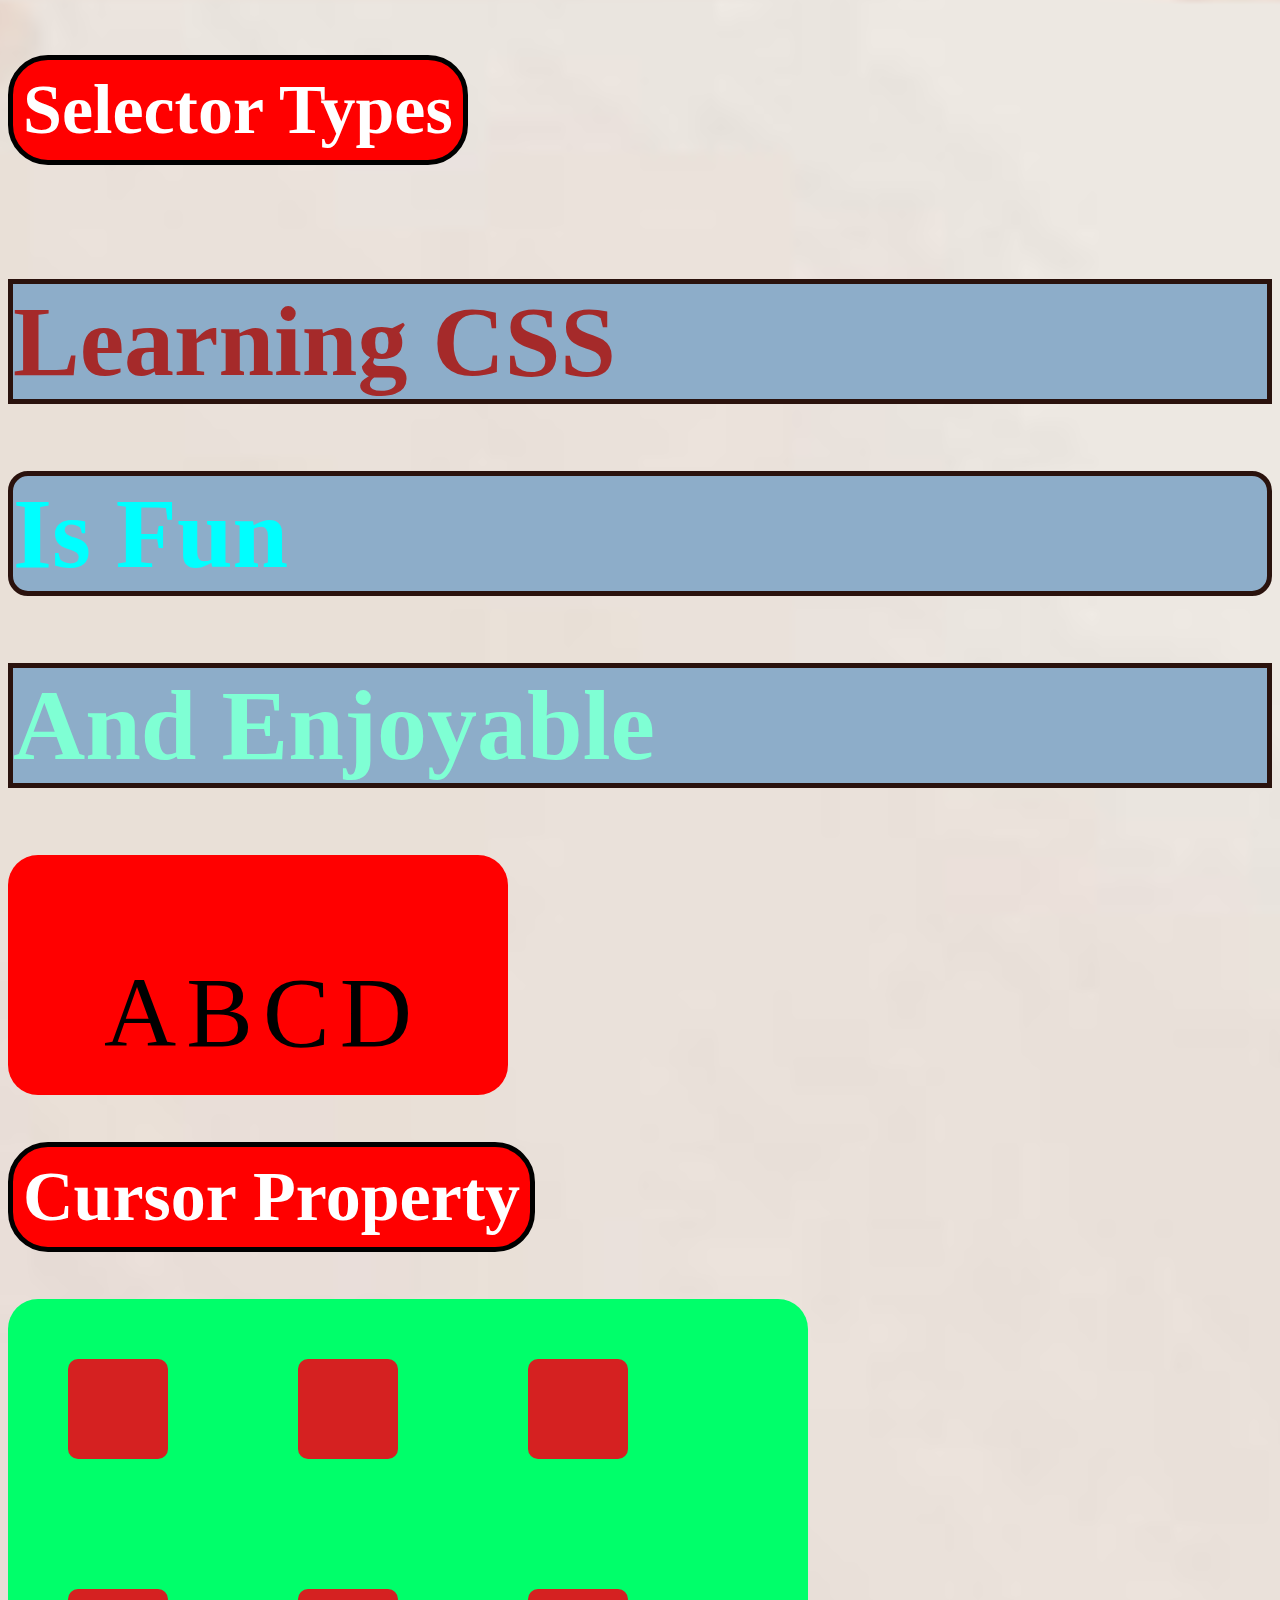
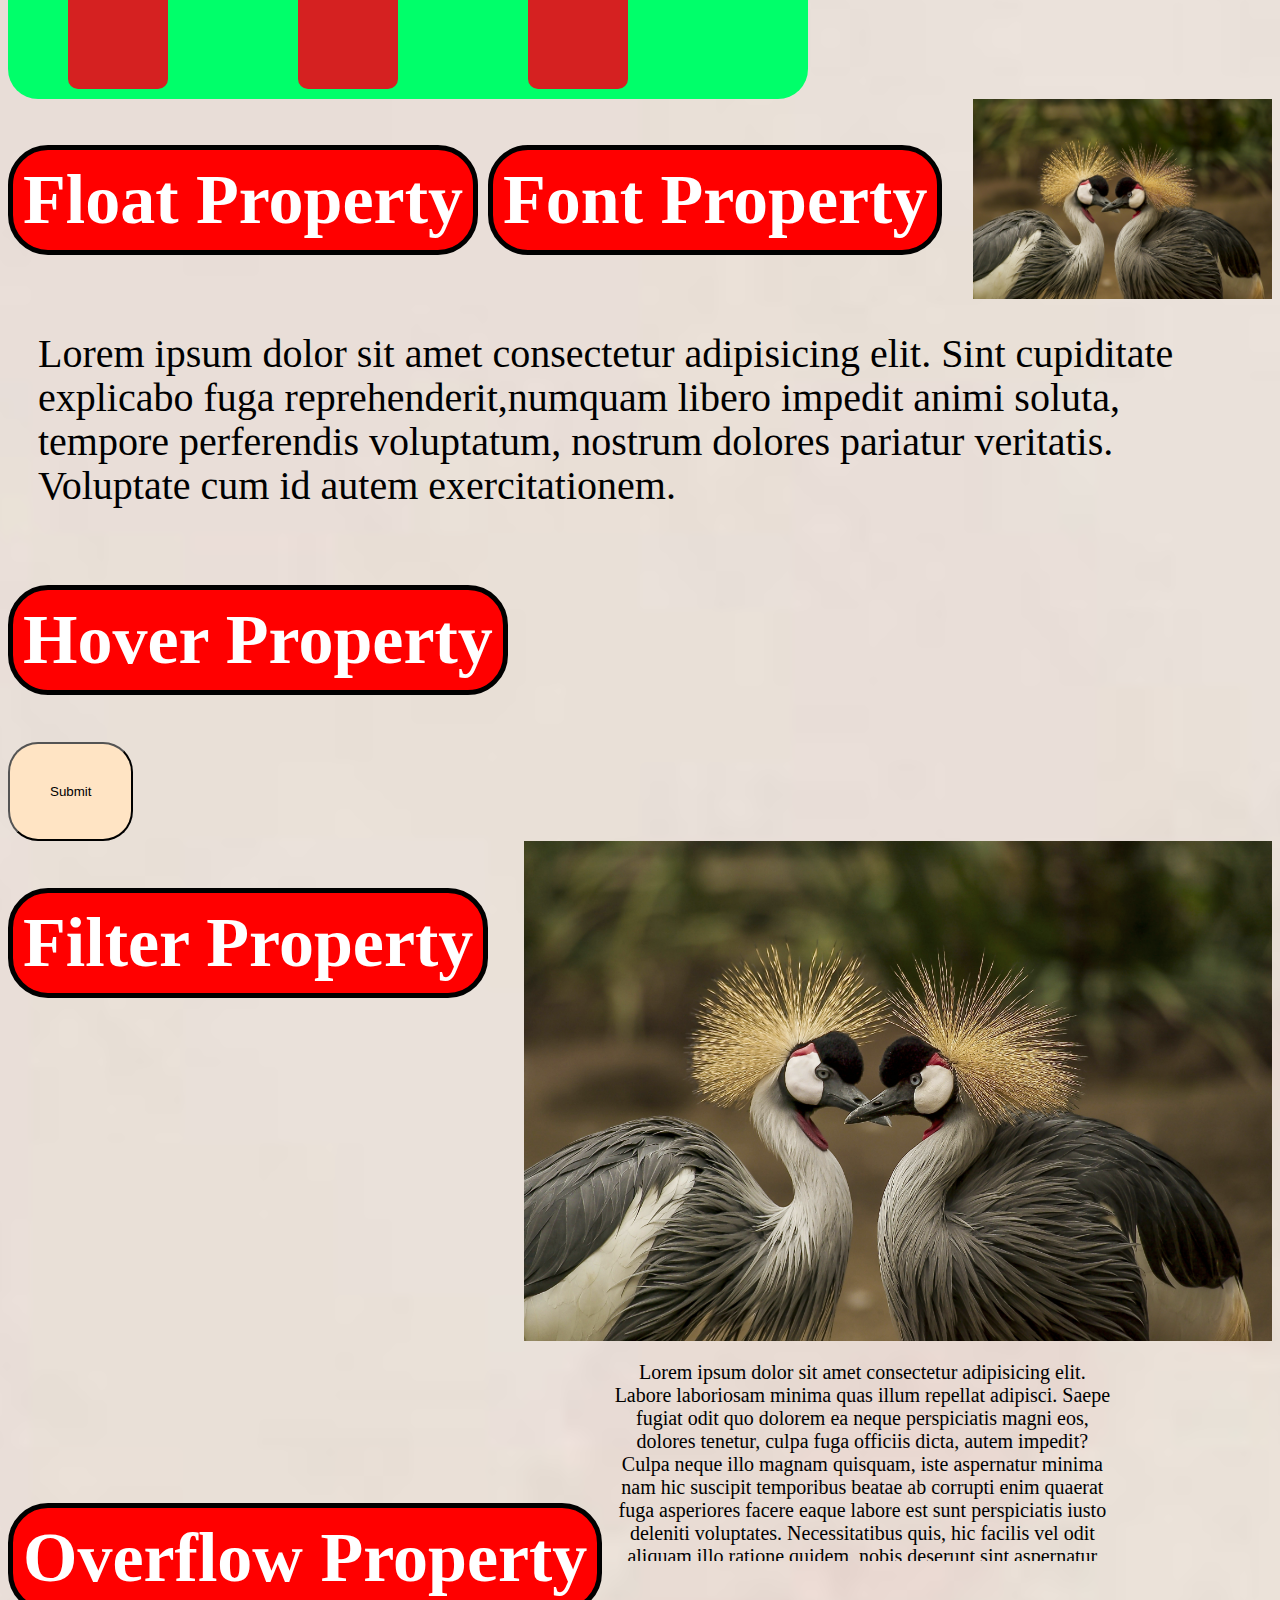
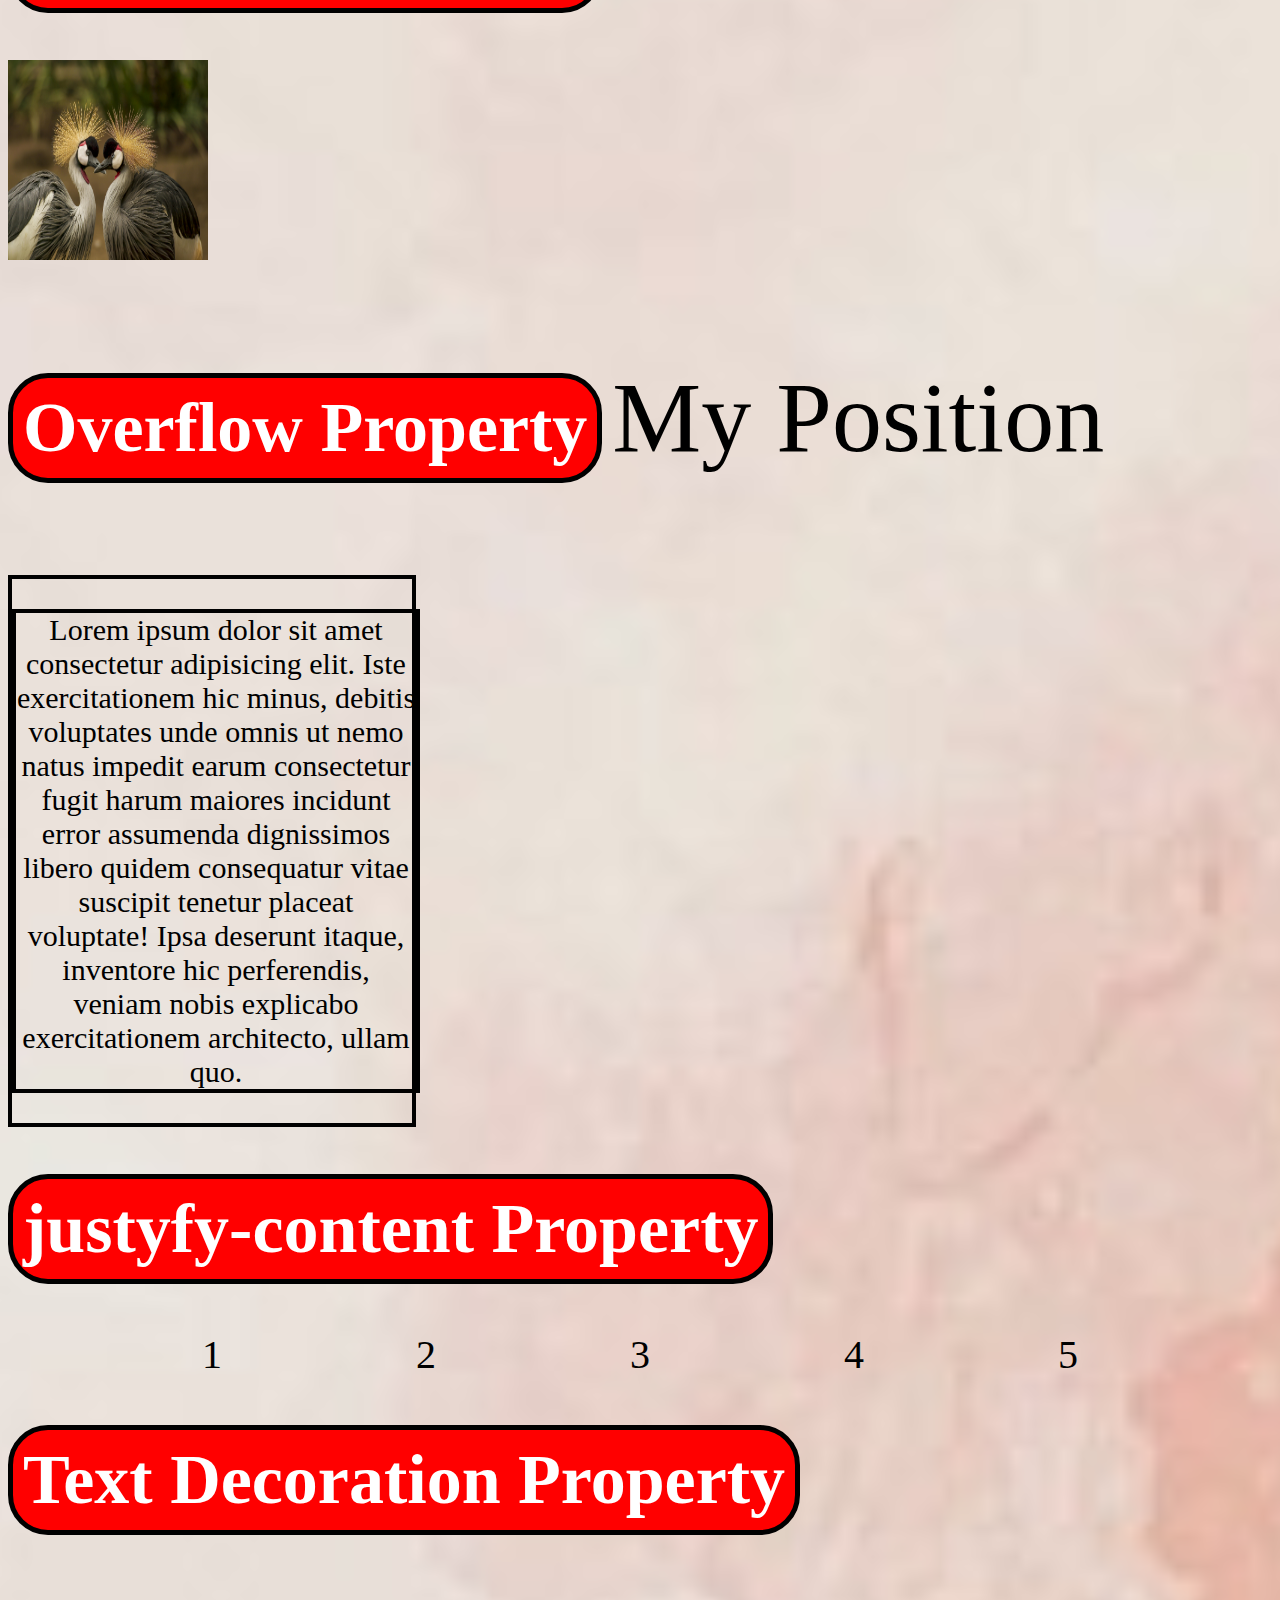
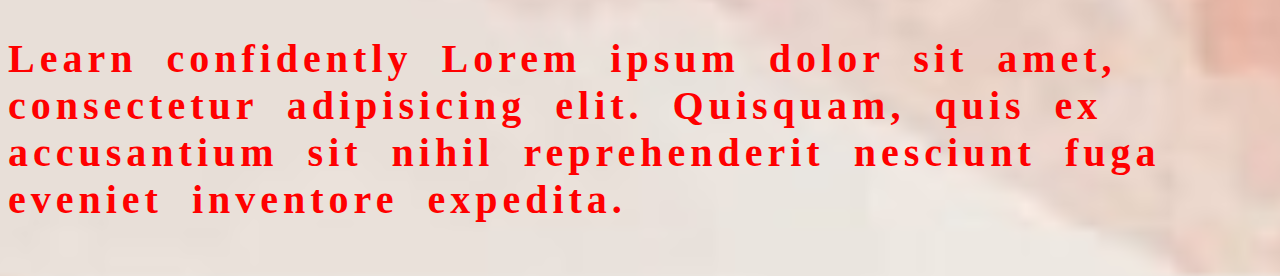
<file: CSS/Index.html>
<!DOCTYPE html>
<html lang="en">

<head>
    <meta charset="UTF-8">
    <meta name="viewport" content="width=device-width, initial-scale=1.0">
    <link rel="stylesheet" href="style.css">
    <title>CSS.COM</title>
</head>

<body>
    <H1 class="heading">Selector Types</H1>

    <h1>Learning CSS</h1>
    <h1 class="fun">Is Fun</h1>
    <h1 id="content">And Enjoyable</h1>

    <div class="div">
        <p>A</p>
        <p>B</p>
        <p>C</p>
        <p>D</p>
    </div>
    <H1 class="heading">Cursor Property</H1>

    <div class="cursor">
        <div class="cursorType" style="cursor: alias;"></div>
        <div class="cursorType" style="cursor: all-scroll;"></div>
        <div class="cursorType" style="cursor: cell;"></div>
        <div class="cursorType" style="cursor: col-resize;"></div>
        <div class="cursorType" style="cursor: crosshair;"></div>
        <div class="cursorType" style="cursor: grab;"></div>
    </div>

    <H1 class="heading">Float Property</H1>

    <img src="asset/2.jpg" alt="" height="200px" height="200px">

    <H1 class="heading">Font Property</H1>

    <p id="para">Lorem ipsum dolor sit amet consectetur adipisicing elit. Sint cupiditate explicabo fuga
        reprehenderit,numquam libero impedit animi soluta, tempore perferendis voluptatum, nostrum dolores pariatur
        veritatis.
        Voluptate cum id autem exercitationem.</p>

    <H1 class="heading">Hover Property</H1>

    <button id="btn">Submit</button>

    <H1 class="heading">Filter Property</H1>

    <img src="asset/2.jpg" class="image">

    <H1 class="heading">Overflow Property</H1>
    <p class="overflow">Lorem ipsum dolor sit amet consectetur adipisicing elit. Labore laboriosam minima quas illum
        repellat adipisci.
        Saepe fugiat odit quo dolorem ea neque perspiciatis magni eos, dolores tenetur, culpa fuga officiis dicta, autem
        impedit? Culpa neque illo magnam quisquam, iste aspernatur minima nam hic suscipit temporibus beatae ab corrupti
        enim quaerat fuga asperiores facere eaque labore est sunt perspiciatis iusto deleniti voluptates. Necessitatibus
        quis, hic facilis vel odit aliquam illo ratione quidem, nobis deserunt sint aspernatur tempora molestiae soluta
        mollitia dolor similique incidunt quisquam? Non unde, voluptates inventore nulla, qui rerum repudiandae expedita
        nemo ratione quia officiis vitae laborum amet eum.</p>
    <div class="overflow2"><img src="asset/2.jpg" class="overflow2"></div>

    <H1 class="heading">Overflow Property</H1>
    <p>My Position</p>
    <div class="wordrap">
        <p class="wordrap">Lorem ipsum dolor sit amet consectetur adipisicing elit. Iste exercitationem hic minus,
            debitis
            voluptates unde
            omnis ut nemo natus impedit earum consectetur fugit harum maiores incidunt error assumenda dignissimos
            libero
            quidem consequatur vitae suscipit tenetur placeat voluptate! Ipsa deserunt itaque, inventore hic
            perferendis,
            veniam nobis explicabo exercitationem architecto, ullam quo.</p>
    </div>
    <H1 class="heading">justyfy-content Property</H1>
    <div class="justyfy">
        <div>1</div>
        <div>2</div>
        <div>3</div>
        <div>4</div>
        <div>5</div>
    </div>

    <H1 class="heading">Text Decoration Property</H1>
    <h4 class="text">Learn confidently Lorem ipsum dolor sit amet, consectetur adipisicing elit. Quisquam, quis ex
        accusantium sit nihil reprehenderit nesciunt fuga eveniet inventore expedita. </h4>
</body>

</html>
</file>
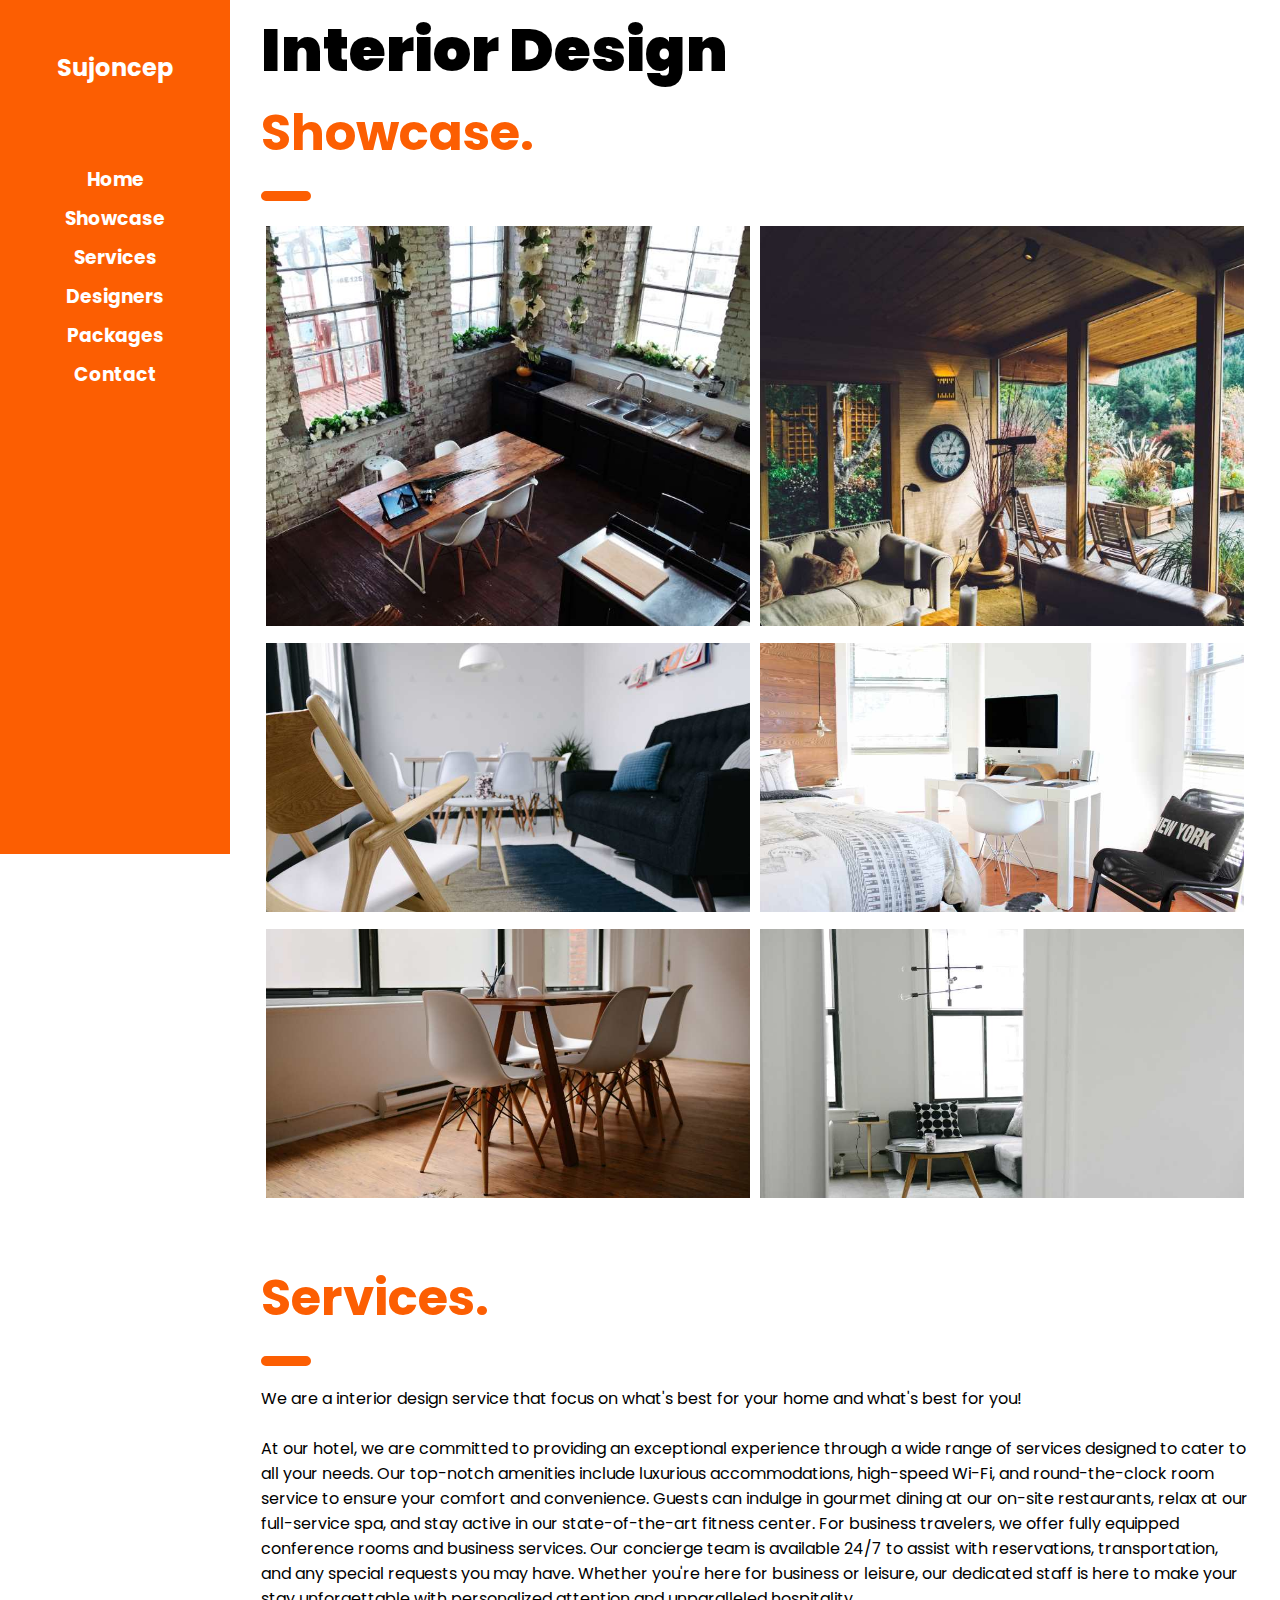
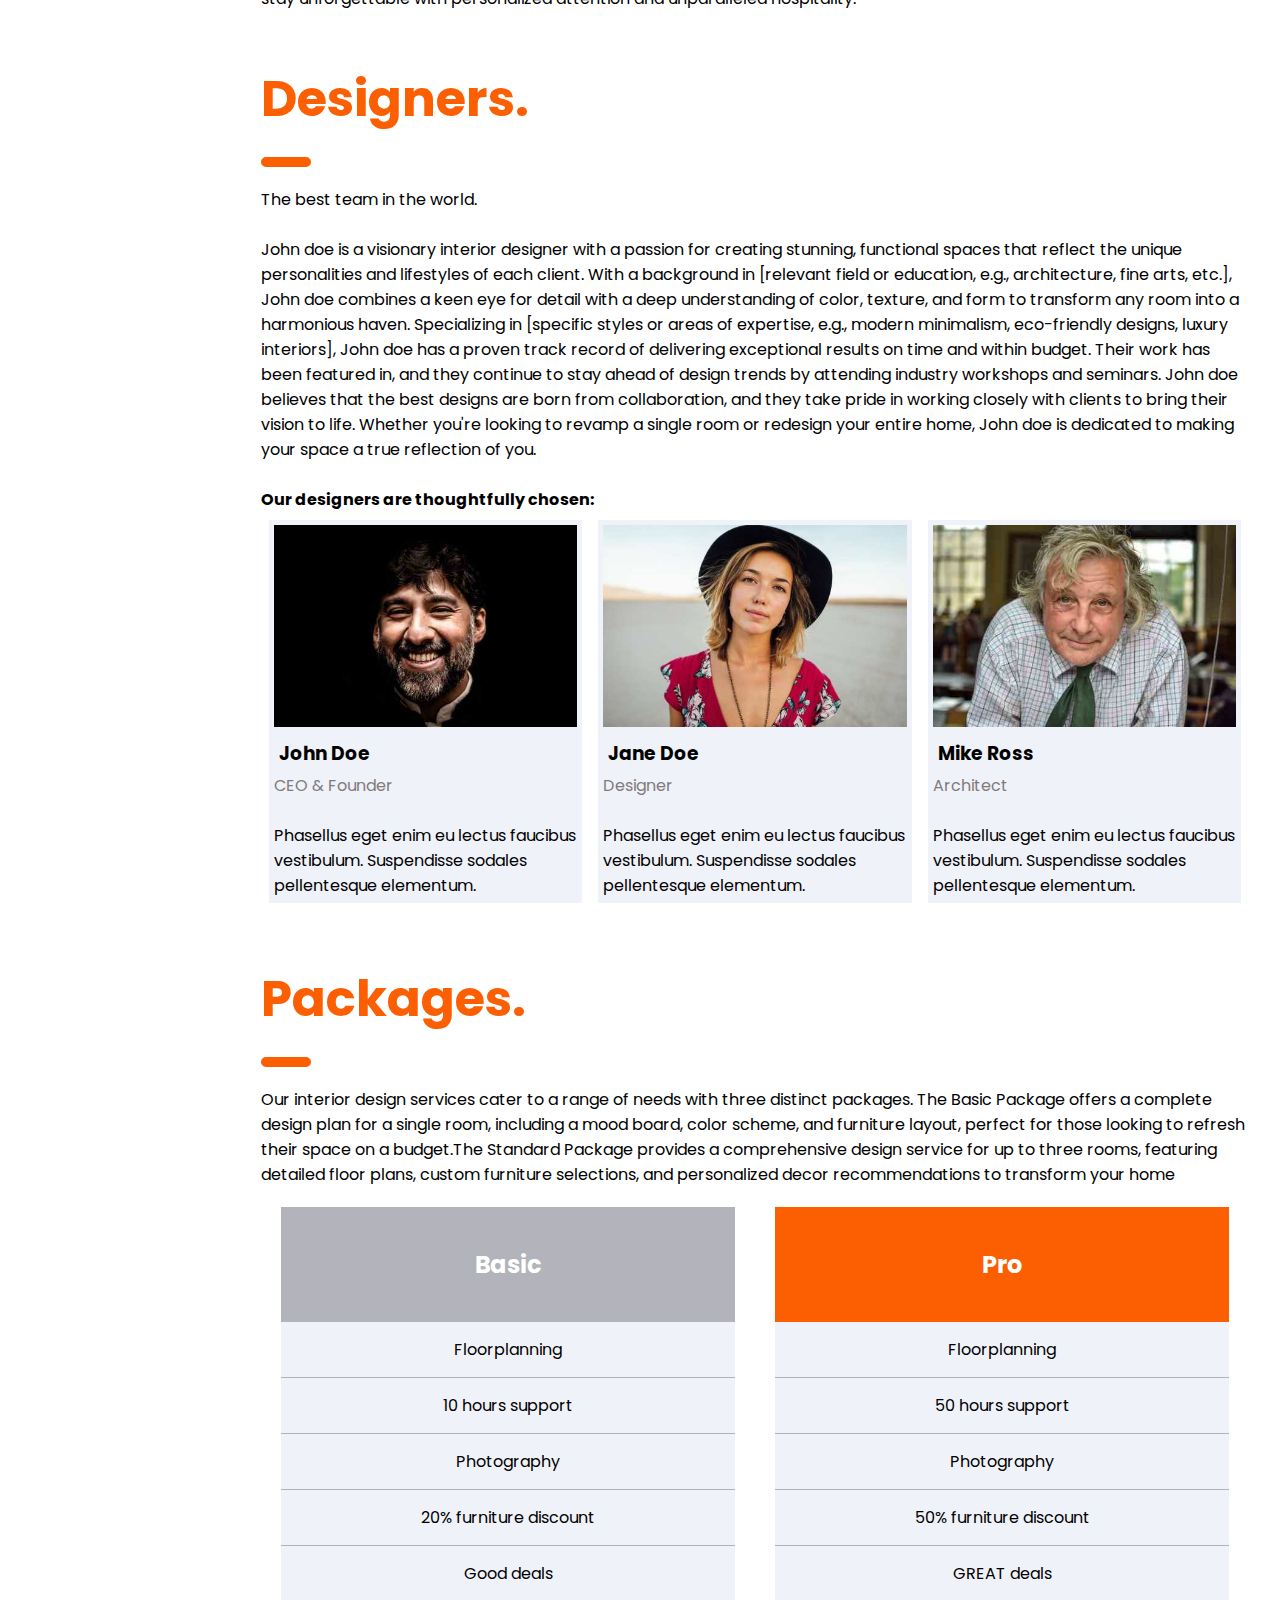
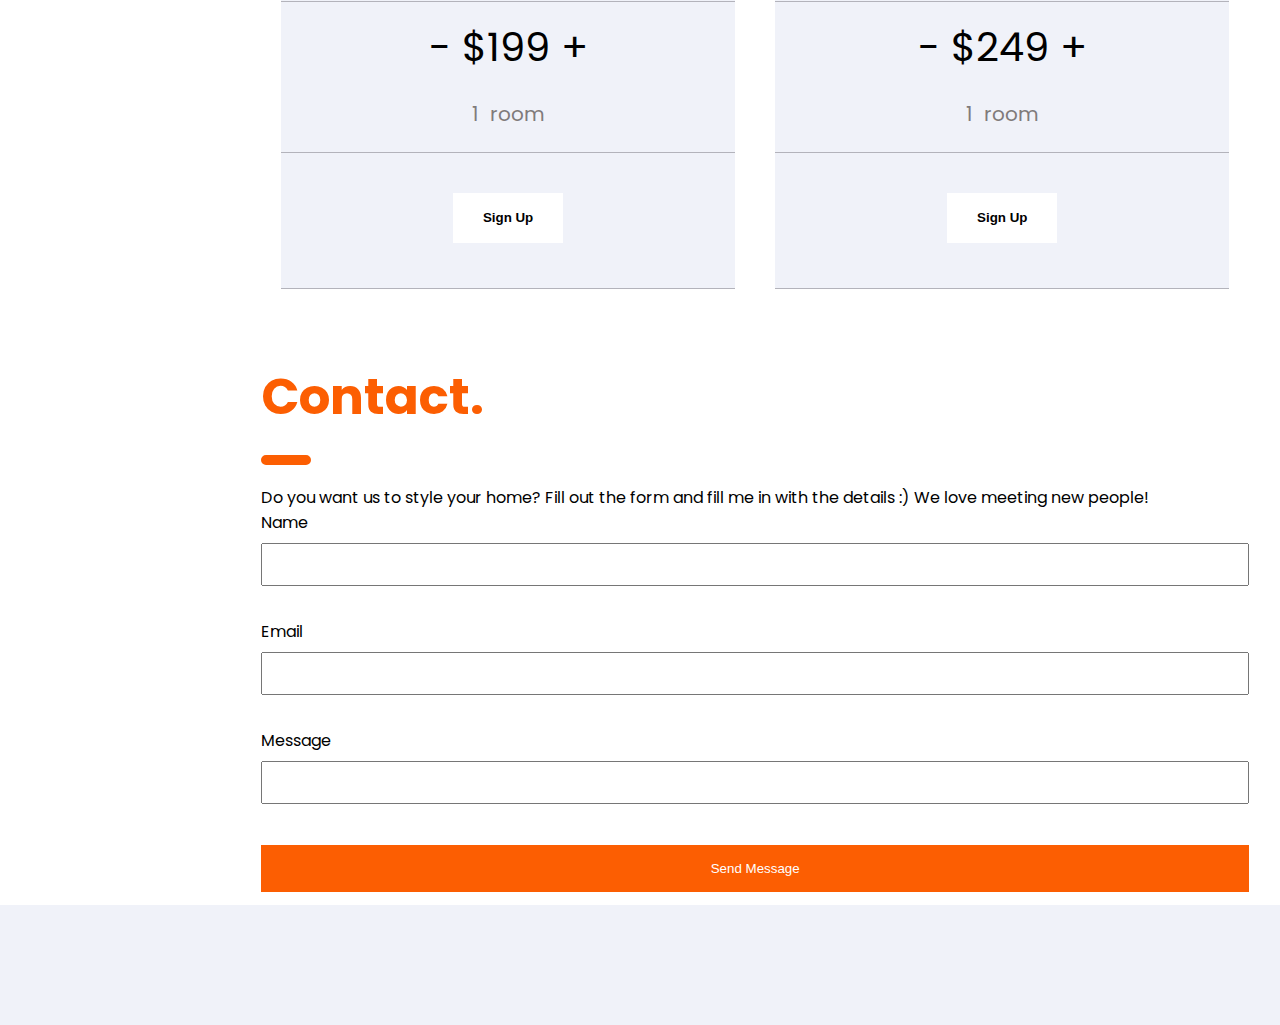
<file: ExamWeek-01/index.html>
<!DOCTYPE html>
<html lang="en">

<head>
    <meta charset="UTF-8" />
    <meta name="viewport" content="width=device-width, initial-scale=1.0" />
    <title>Interior Design</title>
    <link rel="stylesheet" href="style.css" />
    <link rel="icon" href="images/icon.png" type="icon" />
</head>

<body>
    <!-- Navigation Section -->
    <div class="flex-container">
        <div class="left-flex">
            <ul>
                <a href="https://www.linkedin.com/in/sujoncep/" target="_blank">
                    <h2 id="sujon">Sujoncep</h2>
                </a>
                <div class="gap"></div>
                <br />

                <li><a href="">
                        <h3>Home</h3>
                    </a></li>
                <li><a href="#show">
                        <h3>Showcase</h3>
                    </a></li>
                <li><a href="#serv">
                        <h3>Services</h3>
                    </a></li>
                <li><a href="#des">
                        <h3>Designers</h3>
                    </a></li>
                <li><a href="#pack">
                        <h3>Packages</h3>
                    </a></li>
                <li><a href="#con">
                        <h3>Contact</h3>
                    </a></li>
            </ul>
        </div>
        <!-- Main Content Section -->
        <div class="main-flex">
            <h1 class="heading"><b>Interior Design</b></h1>

            <div class="showcase-container" id="show">
                <h1>Showcase.</h1>
                <hr />
                <div class="gap"></div>
                <div class="row">
                    <div class="col">
                        <img src="images/showcase-01.jpg" style="width: 100%" />
                    </div>
                    <div class="col">
                        <img src="images/showcase-02.jpg" style="width: 100%" />
                    </div>
                </div>
                <div class="row">
                    <div class="col">
                        <img src="images/showcase-03.jpg" style="width: 100%" />
                    </div>
                    <div class="col">
                        <img src="images/showcase-04.jpg" style="width: 100%" />
                    </div>
                </div>
                <div class="row">
                    <div class="col">
                        <img src="images/showcase-05.jpg" style="width: 100%" />
                    </div>
                    <div class="col">
                        <img src="images/showcase-06.jpg" style="width: 100%" />
                    </div>
                </div>
                <div class="gap"></div>
            </div>
            <!-- Services Section -->
            <div class="service" id="serv">
                <h1>Services.</h1>
                <hr />
                <div class="gap"></div>
                <p>
                    We are a interior design service that focus on what's best for your
                    home and what's best for you!
                </p> <br>
                <p>
                    At our hotel, we are committed to providing an exceptional experience through a wide range of
                    services designed to cater to all your needs. Our top-notch amenities include luxurious
                    accommodations, high-speed Wi-Fi, and round-the-clock room
                    service to ensure your comfort and convenience. Guests can indulge in gourmet dining at our on-site
                    restaurants, relax
                    at our full-service spa, and stay active in our state-of-the-art fitness center. For business
                    travelers, we offer fully
                    equipped conference rooms and business services. Our concierge team is available 24/7 to assist with
                    reservations,
                    transportation, and any special requests you may have. Whether you're here for business or leisure,
                    our dedicated staff
                    is here to make your stay unforgettable with personalized attention and unparalleled hospitality.

                </p>
                <div class="gap"></div>
            </div>
            <!-- Designers Section -->
            <div class="designers" id="des">
                <h1>Designers.</h1>
                <hr />
                <div class="gap"></div>
                <p>The best team in the world.</p> <br>
                <p>
                    John doe is a visionary interior designer with a passion for creating stunning, functional spaces
                    that reflect
                    the unique personalities and lifestyles of each client. With a background in [relevant field or
                    education, e.g.,
                    architecture, fine arts, etc.], John doe combines a keen eye for detail with a deep understanding of
                    color,
                    texture, and form to transform any room into a harmonious haven. Specializing in [specific styles or
                    areas of expertise,
                    e.g., modern minimalism, eco-friendly designs, luxury interiors], John doe has a proven track record
                    of
                    delivering exceptional results on time and within budget. Their work has been featured in, and
                    they continue to stay ahead of design trends by attending industry workshops and seminars. John doe
                    believes
                    that the best designs are born from collaboration, and they take pride in working closely with
                    clients to bring their
                    vision to life. Whether you're looking to revamp a single room or redesign your entire home, John
                    doe is
                    dedicated to making your space a true reflection of you.
                    <br />&nbsp;<br />
                </p>
                <p>
                <h4>Our designers are thoughtfully chosen:</h4>
                </p>
                <!-- Individual designer profiles -->
                <div class="person-container">
                    <div class="row">
                        <div class="col-person">
                            <img src="images/person-01.jpg" style="width: 100%" />
                            <h3>John Doe</h3>
                            <p class="person">CEO & Founder</p><br>
                            <p>
                                Phasellus eget enim eu lectus faucibus vestibulum. Suspendisse
                                sodales pellentesque elementum.
                            </p>
                        </div>
                        <div class="col-person">
                            <img src="images/person-02.jpg" style="width: 100%" />
                            <h3>Jane Doe</h3>
                            <p class="person">Designer</p><br>
                            <p>
                                Phasellus eget enim eu lectus faucibus vestibulum. Suspendisse
                                sodales pellentesque elementum.
                            </p>
                        </div>
                        <div class="col-person">
                            <img src="images/person-03.jpg" style="width: 100%" />
                            <h3>Mike Ross</h3>
                            <p class="person">Architect</p><br>
                            <p>
                                Phasellus eget enim eu lectus faucibus vestibulum. Suspendisse
                                sodales pellentesque elementum.
                            </p>
                        </div>
                    </div>
                </div>
                <br />&nbsp;<br />
            </div>

            <!-- Packages Section -->
            <div class="packages" id="pack">
                <h1>Packages.</h1>
                <hr />
                <div class="gap"></div>
                <p>
                    Our interior design services cater to a range of needs with three distinct
                    packages. The Basic Package offers a complete
                    design plan for a single room, including a mood board, color scheme, and furniture layout, perfect
                    for those looking to
                    refresh their space on a budget.The Standard Package provides a comprehensive design service for up
                    to three rooms, featuring detailed floor plans,
                    custom furniture selections, and personalized decor recommendations to transform your home
                </p>

                <div class="package-container">
                    <div class="package-item">
                        <table>
                            <tr>
                                <th colspan="2" class="basic">
                                    <h2>Basic</h2>
                                </th>
                            </tr>
                            <tr>
                                <td>Floorplanning</td>
                            </tr>
                            <tr>
                                <td>10 hours support</td>
                            </tr>
                            <tr>
                                <td>Photography</td>
                            </tr>
                            <tr>
                                <td>20% furniture discount</td>
                            </tr>
                            <tr>
                                <td>Good deals</td>
                            </tr>
                            <tr>
                                <td>
                                    <div class="wrapper" id="calc">
                                        <span class="minus">-</span>
                                        <span class="num">$199</span>
                                        <span class="plus">+</span> <br>
                                        <span class="room-cnt">1</span>
                                        <span class="room">room</span>
                                    </div>
                                </td>
                                <!-- <td class="big-40">$ 199 <br> <h6>per room</h6></td> -->
                            </tr>
                            <tr class="footer">
                                <td colspan="2">
                                    <button class="signup-button">
                                        <h4>Sign Up</h4>
                                    </button>
                                </td>
                            </tr>
                            <tr>
                                <td>
                                    <span class="thanks"></span>
                                </td>
                            </tr>
                        </table>
                    </div>
                    <div class="package-item">
                        <table>
                            <tr>
                                <th colspan="2" class="pro">
                                    <h2>Pro</h2>
                                </th>
                            </tr>
                            <tr>
                                <td>Floorplanning</td>
                            </tr>
                            <tr>
                                <td>50 hours support</td>
                            </tr>
                            <tr>
                                <td>Photography</td>
                            </tr>
                            <tr>
                                <td>50% furniture discount</td>
                            </tr>
                            <tr>
                                <td>GREAT deals</td>
                            </tr>
                            <tr>
                                <td>
                                    <div class="wrapper" id="calc">
                                        <span class="minus2">-</span>
                                        <span class="num2">$249</span>
                                        <span class="plus2">+</span> <br>
                                        <span class="room-cnt2">1</span>
                                        <span class="room">room</span>
                                    </div>
                                </td>
                                <!-- <td class="big-40">$ 249 <br> <h6>per room</h6></td> -->
                            </tr>
                            <tr class="footer">
                                <td colspan="2">
                                    <button class="signup-button-2">
                                        <h4>Sign Up</h4>
                                    </button>
                                </td>
                            </tr>
                            <tr>
                                <td>
                                    <span class="thanks2"></span>
                                </td>
                            </tr>
                        </table>
                    </div>
                </div>
                <br />&nbsp;<br />
            </div>

            <!-- Contact Section -->
            <div class="contact" id="con">
                <h1>Contact.</h1>
                <hr />
                <div class="gap"></div>
                <p>
                    Do you want us to style your home? Fill out the form and fill me in
                    with the details :) We love meeting new people!
                </p>

                <form action="#con">
                    <label for="name">Name <br /></label>
                    <input type="text" name="name" required />
                    <br />
                    <br />
                    <label for="email">Email <br /></label>
                    <input type="email" name="email" required />
                    <br />
                    <br />
                    <label for="message">Message <br /></label>
                    <input type="text" name="message" required />
                    <br />
                    <br />
                    <input type="submit" value="Send Message" />
                </form>
            </div>
        </div>
    </div>
    <div class="foot-gap"></div>
    <script src="script.js"></script>
</body>

</html>
</file>
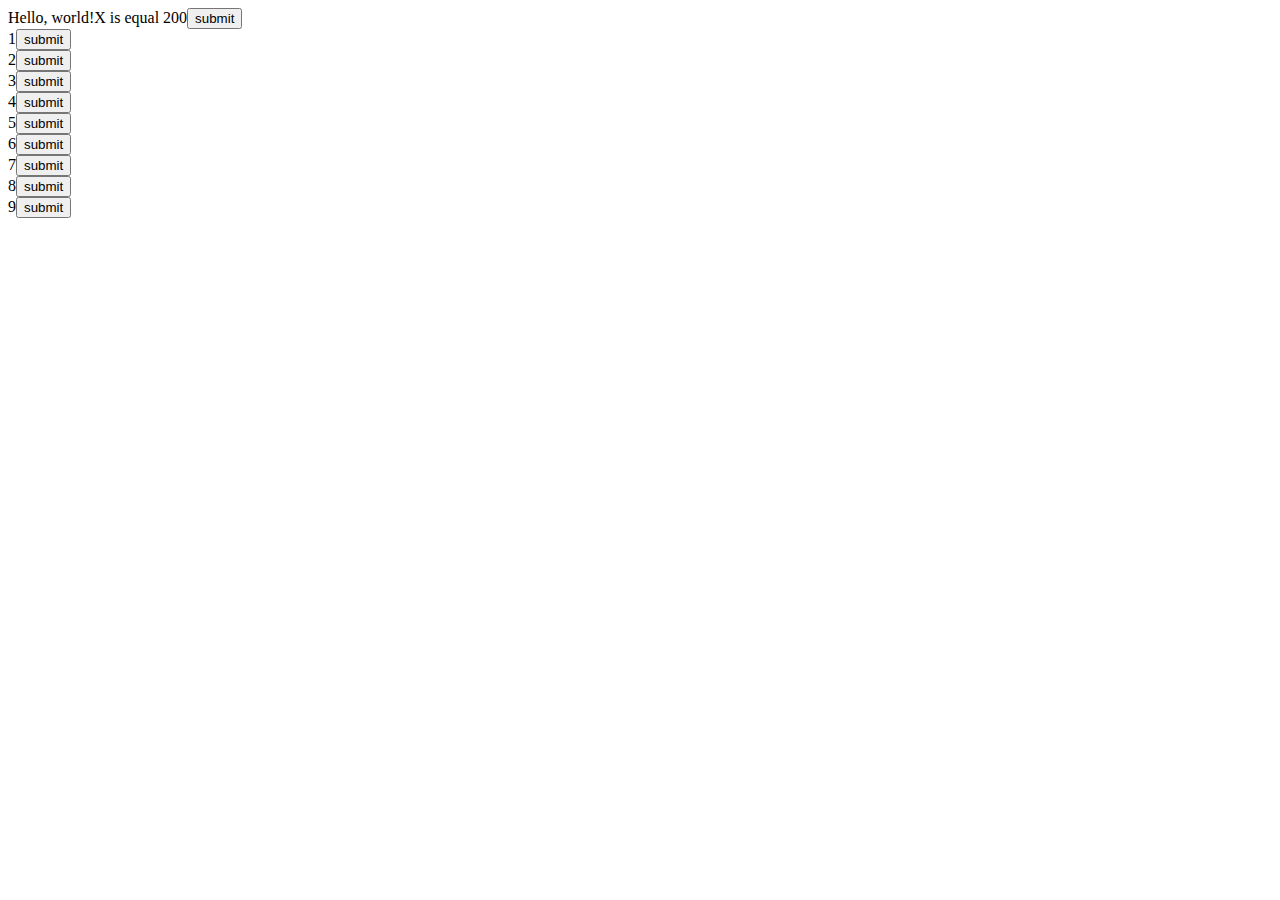
<file: JavaScript/index.html>
<!DOCTYPE html>
<html lang="en">

<head>
    <meta charset="UTF-8">
    <meta name="viewport" content="width=device-width, initial-scale=1.0">
    <title>JavaScript</title>
</head>

<body>






    <script>
        //this is single line commented out
        /* this is multiple line comment*/
        document.write("Hello, world!");
        var x = 20;
        var y = 100;
        var z = x + y;
        // document.write(z);
        //object arry contains
        var person = { name: 'John', age: 30, birth: 'Rajshahi' }
        var arr = ['dhaka', 'rajshahi', 'khulna']
        //operator
        //if-else operator
        if (x == 10) {
            document.write('X is equal 10');
        }
        else if (x == 20) {
            document.write('X is equal 20');
        }
        else {
            document.write('X is equal 30');
        }
        //switch
        switch (x) {
            case 10: document.write('hello'); break;
        }

        //loop 
        for (var i = 0; i < 10; i++) {
            document.write(i + '<button> submit </button> <br>');
        }

    </script>
</body>

</html>
</file>
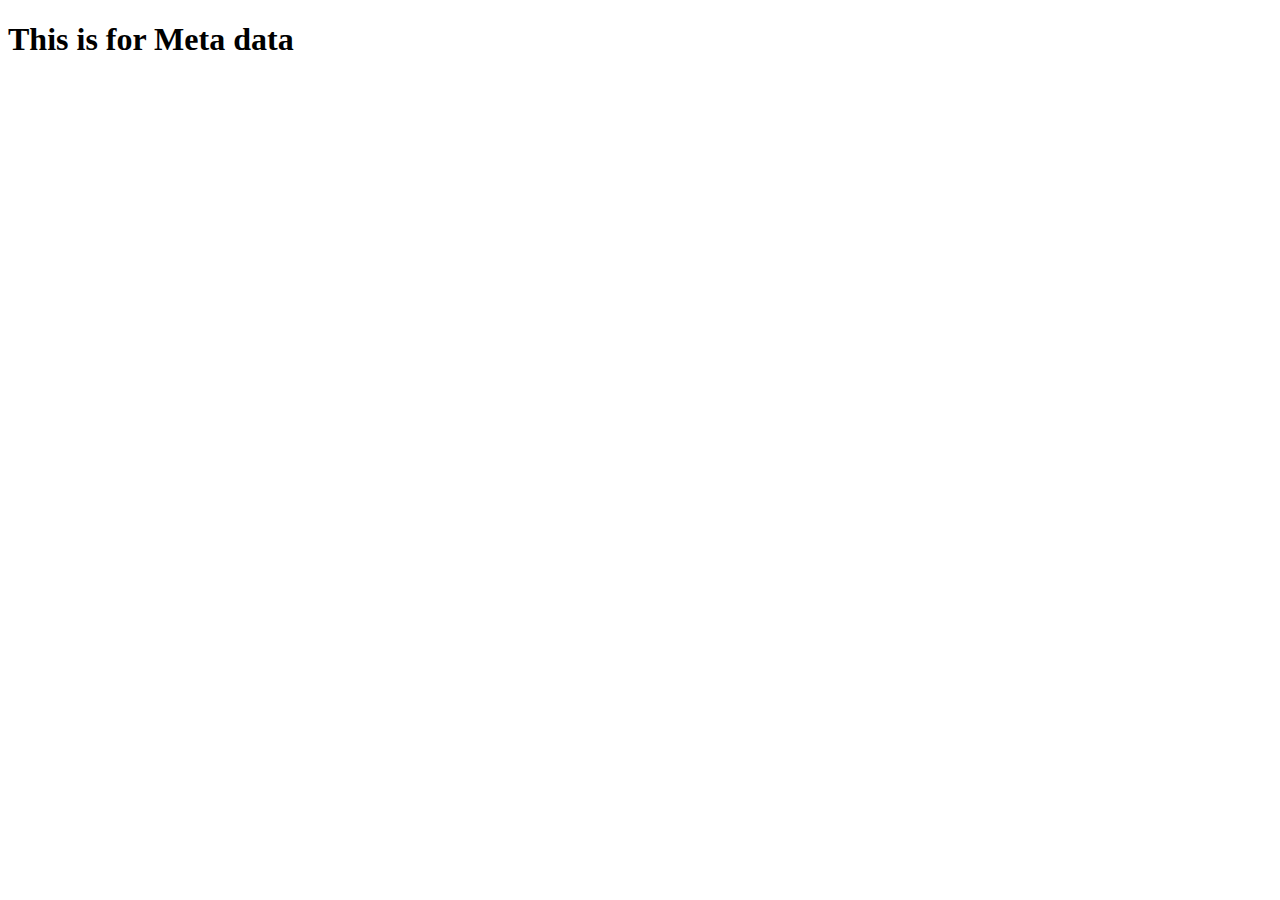
<file: HTML/Meta.html>
<!DOCTYPE html>
<html lang="en">

<head>
    <!--caching configuration -->
    <meta http-equiv="cache-control" content="no-cache">
    <meta http-equiv="pragma" content="no-cache">
    <meta http-equiv="expires" content="Tue, 01 Jan 1980 1:00:00 GMT">

    <!--google configuration -->
    <meta charset="UTF-8" />
    <meta name="viewport" content="width=device-width, initial-scale=1.0" />
    <meta name="description" content="MR Sahabuddin" />
    <meta name="keyword" content="" />
    <meta name="author" content="Sahabuddin" />
    
    <!--facebook configuration -->
    <meta property="og:site_name" content="" />
    <meta property="og:url" content="" />
    <meta property="og:title" content="" />
    <meta property="og:description" content="" />
    <link rel="icon" href="images/icon.png" type="image/x-icon">
    <title>Document</title>
</head>

<body>
    <h1>This is for Meta data</h1>
</body>

</html>
</file>
<file: CSS/style.css>
:root{
    --colorPrimary:red;
    font-size: 40px;
}

.heading{
    alignments: center;
    background-color: red;
    border: 5px solid;
    color: white;
    text-align: center;
    font-size: 70px;
    padding: 10px;
    border-radius: 40px;
    border-color: black;
    display: inline-block;
}
/* Element Selectors */
h1{
color: brown;
font-size: 100px;
background-color: rgb(141, 173, 201);
border: 5px;
border-style: solid;
border-color: rgb(42, 18, 13);

}
body{
    background-image:url("asset/1.jpg") ;
    background-size: cover;
    background-position: center;
}

/* Class selectors */
.fun{
    color: aqua;
    font-size: 100px;
    border-radius: 20px;
}
/* ID selectors  */

#content{

    color: aquamarine;
    font-size: 100px;
}
/* universal selectors */
*{
    /* text-align: right; */
}
p{
    display: inline-block;;
    text-align: center;
    font-size:100px ;
}
.div{
    height: 200px;
    width: 500px;
    background-color: red;
    border-radius: 30px;
    text-align: center;
    padding-bottom: 40px;
}

.cursor{
    height: 400px;
    width: 800px;
    background-color: rgb(0, 255, 106);
    border-radius: 30px;
}

.cursorType{
    height: 100px;
    width: 100px;
    background-color: rgb(213, 33, 33);
    border-radius: 10px;
    display: inline-flex;
    margin: 60px;
}

img{
  float: inline-end;  
}

#para{
    font-size: 40px;
    text-align: left;
    font-weight: 200;
    font-family: Georgia, 'Times New Roman', Times, serif;
    line-height: 110%;
    margin: 30px;
}

#btn{
    background-color: bisque;
    border-radius: 30px;
    padding: 40px;
    display: grid;

}
#btn:hover{ 

    background-color: brown;
}

.image{
height: 500px;
width: auto;
filter: blur(2px);
filter: drop-shadow(10px 10px);
filter: opacity(70%);
filter: grayscale(20%);

}
.overflow{
    height: 200px;
    width: 500px;
    font-size: 20px;
    overflow:auto;
}
.overflow2{
    height: 200px;
    width:200px;
    overflow-y: auto;
}
.wordrap{
    width: 400px;
    border: 4px solid black;
    font-size: 30px;
}
.justyfy{
display: flex;
justify-content: space-evenly;

}
.text{
    text-decoration: double;
    letter-spacing:5px ;
    word-spacing:14px ;
    color: var(--colorPrimary);
}
</file>
<file: ExamWeek-01/style.css>
/* Import Poppins font from Google Fonts */
@import url("https://fonts.googleapis.com/css2?family=Poppins&display=swap");

/* Reset margin, padding and set box-sizing to border-box for all elements */
* {
  margin: 0;
  padding: 0;
  box-sizing: border-box;
}

/* Define custom CSS variables for colors */
:root {
  --ash-light: rgb(240, 242, 249);
  --ash-dark: rgb(179, 179, 187);
  --myorange: rgb(252, 94, 2);
  --text-gray: rgb(128, 123, 123);
  --transition-duration: 0.3s;
}

/* Set base font family and styles for the body */
body {
  font-family: "Poppins", sans-serif;
  font-weight: 400;
  font-style: normal;
}

/* Global styles for headings */
b {
  font-size: 60px;
}

h1 {
  font-size: 50px;
  color: var(--myorange);
  margin: 0;
}

h3 {
  padding: 5px;
}

/* Flex container for layout */
.flex-container {
  display: flex;
}

/* Style for the left sidebar */
.left-flex {
  background-color: var(--myorange);
  text-align: center;
  color: white;
  width: 18%;
  padding-top: 50px;
  padding-bottom: 460px;
  position: fixed;
}

/* Link styles for normal and visited states */
a:link,
a:visited {
  color: white;
  text-decoration: none;
  cursor: pointer;
}

/* Hover effect for sidebar h3 links */
.left-flex ul li h3:hover,
#sujon:hover {
  transition: var(--transition-duration);
  background-color: rgba(237, 218, 218, 0.822);
  color: black;
}

/* Main content area */
.main-flex {
  margin-left: 20%;
  margin-right: 2%;
  padding: 5px;
}

/* Flex container for rows */
.row {
  display: flex;
}

/* Style for columns */
.col {
  flex-direction: 50%;
  padding: 5px;
  cursor: pointer;
}

/* Style for person columns */
.col-person {
  background-color: var(--ash-light);
  flex-direction: 33.33%;
  padding: 5px;
  margin: 8px;
  cursor: pointer;
}

.person {
  color: var(--text-gray);
}

/* Override styles for heading and price text */
.heading,
.num,
.num2 {
  color: black !important;
}

/* Style for horizontal rule */
hr {
  width: 50px;
  border: 5px solid var(--myorange);
  float: left;
  border-radius: 5px;
  margin: 20px 20px 20px 0;
}

/* Gap element for spacing */
.gap {
  height: 50px;
}

/* Flex container for packages */
.package-container {
  display: flex;
  justify-content: center;
  width: 100%;
}

/* Style for individual package items */
.package-item {
  flex: 1;
  padding: 20px;
}

/* Style for tables within packages */
table {
  width: 100%;
  min-width: 340px;
  border-collapse: collapse;
}

/* Style for table cells */
td {
  background-color: var(--ash-light);
  border-bottom: 1px solid var(--ash-dark);
  text-align: center;
  padding: 15px;
}

/* Style for table headers */
th {
  padding: 40px;
  text-align: center;
}

/* Style for large text elements */
.big-40 {
  font-size: 40px;
  color: var(--text-gray);
}

/* Wrapper style */
.wrapper {
  color: var(--text-gray);
}

/* Room count styles */
.room-cnt,
.room-cnt2,
.room {
  font-size: 20px;
}

/* Calculator style */
#calc {
  font-size: 40px;
  color: var(--text-gray);
}

/* General span styles */
span {
  color: var(--text-gray);
}

/* Styles for plus and minus buttons */
.plus,
.minus,
.plus2,
.minus2 {
  cursor: pointer;
  color: black;
}

/* Style for table footer cells */
.footer td {
  padding-top: 40px;
  border: none;
}

/* Style for the basic package header */
.basic {
  background-color: var(--ash-dark);
  color: white;
}

/* Style for the pro package header */
.pro {
  background-color: var(--myorange);
  color: white;
}

/* Style for signup buttons */
.signup-button,
.signup-button-2 {
  width: 110px;
  height: 50px;
  border: none;
  cursor: pointer;
  background-color: white;
  transition: var(--transition-duration);
}

/* Hover effect for signup buttons */
.signup-button:hover,
.signup-button-2:hover {
  background-color: var(--myorange);
  color: white;
}

/* Styles for text and email input fields */
input[type="text"],
input[type="email"] {
  width: 100%;
  padding: 12px 20px;
  margin: 8px 0;
  box-sizing: border-box;
}

/* Style for submit input button */
input[type="submit"] {
  width: 100%;
  background-color: var(--myorange);
  color: white;
  padding: 16px 20px;
  margin: 8px 0;
  border: none;
  cursor: pointer;
}

/* Footer gap style */
.foot-gap {
  background-color: var(--ash-light);
  width: 100%;
  padding: 60px;
}
</file>
